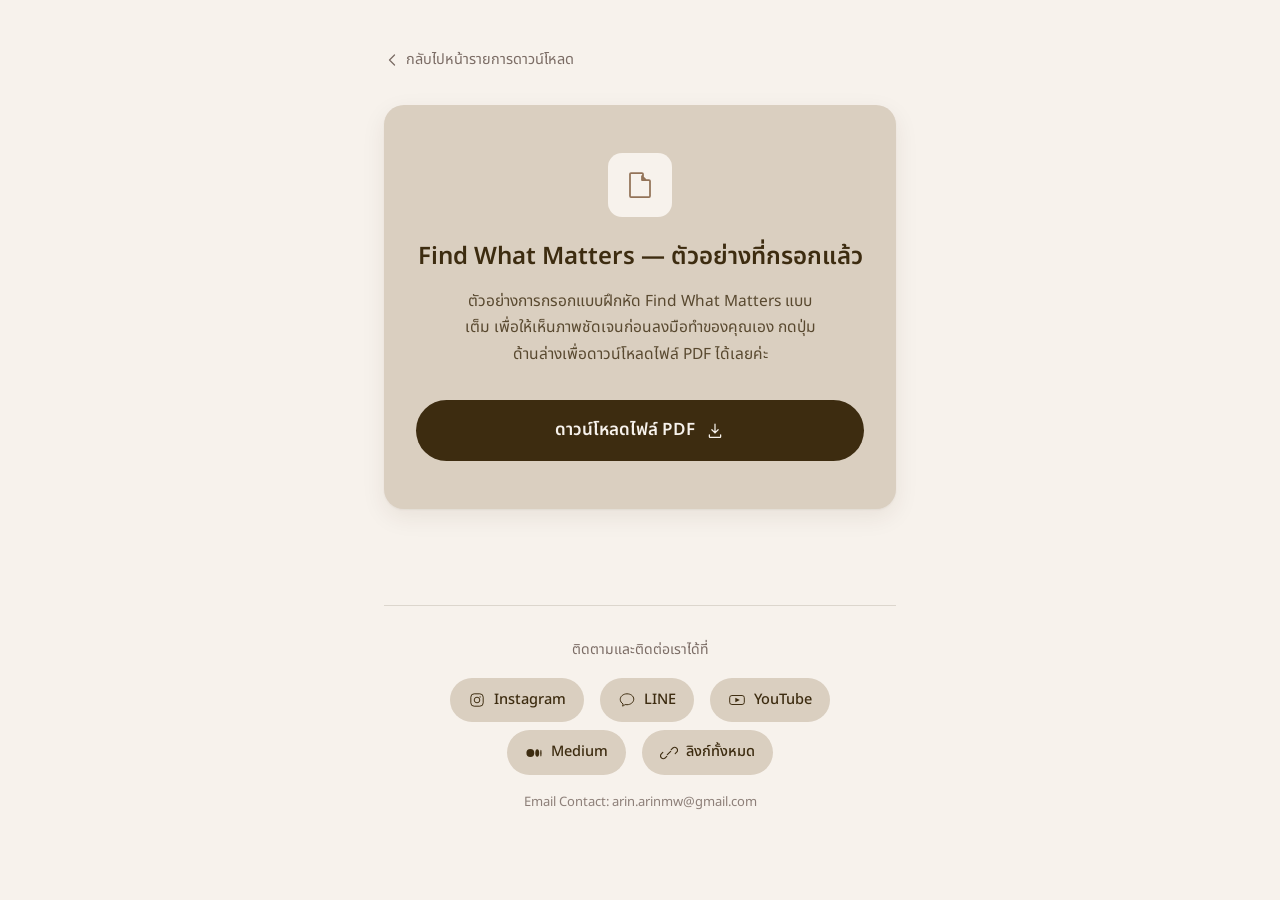
<file: download-free-example.html>
<!DOCTYPE html>
<html lang="th">
<head>
<meta charset="UTF-8" />
<meta name="viewport" content="width=device-width, initial-scale=1" />
<title>ดาวน์โหลด: Find What Matters ตัวอย่าง | Decode Work</title>
<meta name="robots" content="noindex" />
<link rel="preconnect" href="https://fonts.googleapis.com" />
<link rel="preconnect" href="https://fonts.gstatic.com" crossorigin />
<link href="https://fonts.googleapis.com/css2?family=Taviraj:wght@400;500;600;700&family=Noto+Sans+Thai:wght@400;500;600;700&display=swap" rel="stylesheet" />
<link rel="stylesheet" href="site.css" />
</head>
<body>
<div class="page page-narrow">

  <a class="back-link" href="free.html">
    <svg viewBox="0 0 256 256" fill="none" width="16" height="16" aria-hidden="true"><path d="M168 208 88 128l80-80" stroke="currentColor" stroke-width="20" stroke-linecap="round" stroke-linejoin="round"/></svg>
    กลับไปหน้ารายการดาวน์โหลด
  </a>

  <div class="download-card">
    <div class="card-icon" aria-hidden="true">
      <svg viewBox="0 0 256 256" fill="none" xmlns="http://www.w3.org/2000/svg"><path d="M200 88h-48V40a8 8 0 0 0-8-8H56a8 8 0 0 0-8 8v176a8 8 0 0 0 8 8h144a8 8 0 0 0 8-8V96a8 8 0 0 0-8-8Zm-56-32 32 32h-32Z" stroke="currentColor" stroke-width="14" stroke-linejoin="round"/></svg>
    </div>
    <h1>Find What Matters — ตัวอย่างที่กรอกแล้ว</h1>
    <p>ตัวอย่างการกรอกแบบฝึกหัด Find What Matters แบบเต็ม เพื่อให้เห็นภาพชัดเจนก่อนลงมือทำของคุณเอง กดปุ่มด้านล่างเพื่อดาวน์โหลดไฟล์ PDF ได้เลยค่ะ</p>
    <a class="btn btn-primary btn-large" href="Files/Find-What-Matters-Completed-Example-TH.pdf" download>
      ดาวน์โหลดไฟล์ PDF
      <svg viewBox="0 0 256 256" fill="none" aria-hidden="true"><path d="M128 152V40M88 112l40 40 40-40M56 176v24a8 8 0 0 0 8 8h128a8 8 0 0 0 8-8v-24" stroke="currentColor" stroke-width="16" stroke-linecap="round" stroke-linejoin="round"/></svg>
    </a>
  </div>

  <footer class="site-footer">
    <p>ติดตามและติดต่อเราได้ที่</p>
    <div class="social-links">
      <a class="social-link" href="https://www.instagram.com/arin.arinmw" target="_blank" rel="noopener">
        <svg viewBox="0 0 256 256" fill="none" aria-hidden="true"><rect x="40" y="40" width="176" height="176" rx="48" stroke="currentColor" stroke-width="14"/><circle cx="128" cy="128" r="40" stroke="currentColor" stroke-width="14"/><circle cx="172" cy="84" r="9" fill="currentColor"/></svg>
        Instagram
      </a>
      <a class="social-link" href="https://line.me/R/ti/p/@876jysiy?ts=08031747&amp;oat_content=url" target="_blank" rel="noopener">
        <svg viewBox="0 0 256 256" fill="none" aria-hidden="true"><path d="M128 40c-52.9 0-96 35.5-96 79.3 0 26.9 16.3 50.6 41.1 65.2-1.8 6.4-6.6 23.3-7.6 27-1.2 4.5 1.7 4.5 3.5 3.3 1.4-.9 22.7-15.4 32-21.7 8.7 1.3 17.7 2 27 2 52.9 0 96-35.5 96-79.3S180.9 40 128 40Z" stroke="currentColor" stroke-width="14" stroke-linejoin="round"/></svg>
        LINE
      </a>
      <a class="social-link" href="https://www.youtube.com/@nobuglife" target="_blank" rel="noopener">
        <svg viewBox="0 0 256 256" fill="none" aria-hidden="true"><rect x="24" y="64" width="208" height="128" rx="32" stroke="currentColor" stroke-width="14"/><path d="M104 96l64 32-64 32Z" fill="currentColor"/></svg>
        YouTube
      </a>
      <a class="social-link" href="https://medium.com/@arin.arinmw" target="_blank" rel="noopener">
        <svg viewBox="0 0 256 256" fill="none" aria-hidden="true"><circle cx="76" cy="128" r="56" fill="currentColor"/><ellipse cx="174" cy="128" rx="28" ry="54" fill="currentColor"/><ellipse cx="226" cy="128" rx="10" ry="48" fill="currentColor"/></svg>
        Medium
      </a>
      <a class="social-link" href="https://linktr.ee/arinmw" target="_blank" rel="noopener">
        <svg viewBox="0 0 256 256" fill="none" aria-hidden="true"><path d="M104 152l48-48M96 176l-24 24a40 40 0 0 1-56-56l24-24M160 80l24-24a40 40 0 0 1 56 56l-24 24" stroke="currentColor" stroke-width="16" stroke-linecap="round" stroke-linejoin="round"/></svg>
        ลิงก์ทั้งหมด
      </a>
    </div>
    <p class="copyright">Email Contact: arin.arinmw@gmail.com</p>
  </footer>

</div>
</body>
</html>
</file>
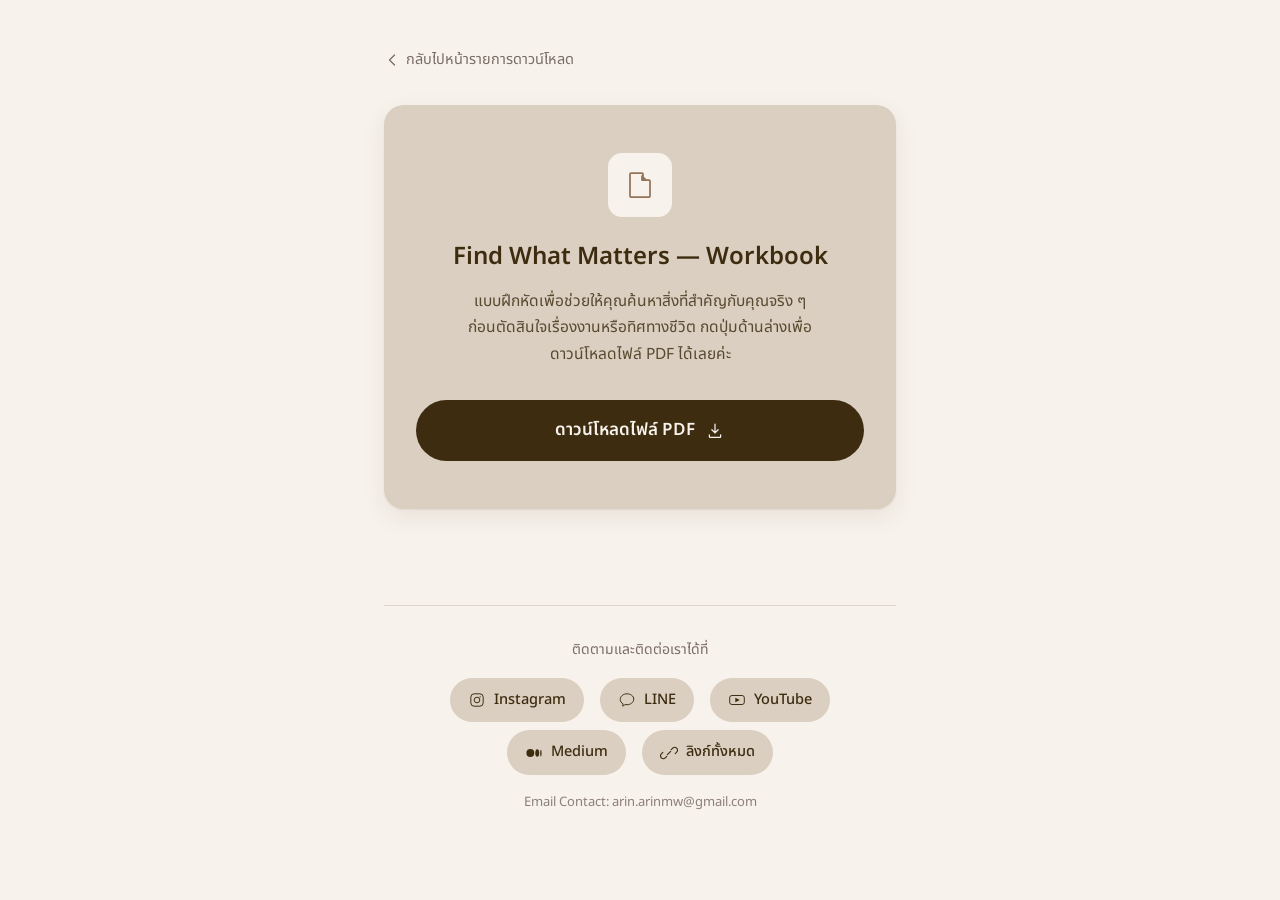
<file: download-free-workbook.html>
<!DOCTYPE html>
<html lang="th">
<head>
<meta charset="UTF-8" />
<meta name="viewport" content="width=device-width, initial-scale=1" />
<title>ดาวน์โหลด: Find What Matters Workbook | Decode Work</title>
<meta name="robots" content="noindex" />
<link rel="preconnect" href="https://fonts.googleapis.com" />
<link rel="preconnect" href="https://fonts.gstatic.com" crossorigin />
<link href="https://fonts.googleapis.com/css2?family=Taviraj:wght@400;500;600;700&family=Noto+Sans+Thai:wght@400;500;600;700&display=swap" rel="stylesheet" />
<link rel="stylesheet" href="site.css" />
</head>
<body>
<div class="page page-narrow">

  <a class="back-link" href="free.html">
    <svg viewBox="0 0 256 256" fill="none" width="16" height="16" aria-hidden="true"><path d="M168 208 88 128l80-80" stroke="currentColor" stroke-width="20" stroke-linecap="round" stroke-linejoin="round"/></svg>
    กลับไปหน้ารายการดาวน์โหลด
  </a>

  <div class="download-card">
    <div class="card-icon" aria-hidden="true">
      <svg viewBox="0 0 256 256" fill="none" xmlns="http://www.w3.org/2000/svg"><path d="M200 88h-48V40a8 8 0 0 0-8-8H56a8 8 0 0 0-8 8v176a8 8 0 0 0 8 8h144a8 8 0 0 0 8-8V96a8 8 0 0 0-8-8Zm-56-32 32 32h-32Z" stroke="currentColor" stroke-width="14" stroke-linejoin="round"/></svg>
    </div>
    <h1>Find What Matters — Workbook</h1>
    <p>แบบฝึกหัดเพื่อช่วยให้คุณค้นหาสิ่งที่สำคัญกับคุณจริง ๆ ก่อนตัดสินใจเรื่องงานหรือทิศทางชีวิต กดปุ่มด้านล่างเพื่อดาวน์โหลดไฟล์ PDF ได้เลยค่ะ</p>
    <a class="btn btn-primary btn-large" href="Files/Find-What-Matters-Workbook-TH.pdf" download>
      ดาวน์โหลดไฟล์ PDF
      <svg viewBox="0 0 256 256" fill="none" aria-hidden="true"><path d="M128 152V40M88 112l40 40 40-40M56 176v24a8 8 0 0 0 8 8h128a8 8 0 0 0 8-8v-24" stroke="currentColor" stroke-width="16" stroke-linecap="round" stroke-linejoin="round"/></svg>
    </a>
  </div>

  <footer class="site-footer">
    <p>ติดตามและติดต่อเราได้ที่</p>
    <div class="social-links">
      <a class="social-link" href="https://www.instagram.com/arin.arinmw" target="_blank" rel="noopener">
        <svg viewBox="0 0 256 256" fill="none" aria-hidden="true"><rect x="40" y="40" width="176" height="176" rx="48" stroke="currentColor" stroke-width="14"/><circle cx="128" cy="128" r="40" stroke="currentColor" stroke-width="14"/><circle cx="172" cy="84" r="9" fill="currentColor"/></svg>
        Instagram
      </a>
      <a class="social-link" href="https://line.me/R/ti/p/@876jysiy?ts=08031747&amp;oat_content=url" target="_blank" rel="noopener">
        <svg viewBox="0 0 256 256" fill="none" aria-hidden="true"><path d="M128 40c-52.9 0-96 35.5-96 79.3 0 26.9 16.3 50.6 41.1 65.2-1.8 6.4-6.6 23.3-7.6 27-1.2 4.5 1.7 4.5 3.5 3.3 1.4-.9 22.7-15.4 32-21.7 8.7 1.3 17.7 2 27 2 52.9 0 96-35.5 96-79.3S180.9 40 128 40Z" stroke="currentColor" stroke-width="14" stroke-linejoin="round"/></svg>
        LINE
      </a>
      <a class="social-link" href="https://www.youtube.com/@nobuglife" target="_blank" rel="noopener">
        <svg viewBox="0 0 256 256" fill="none" aria-hidden="true"><rect x="24" y="64" width="208" height="128" rx="32" stroke="currentColor" stroke-width="14"/><path d="M104 96l64 32-64 32Z" fill="currentColor"/></svg>
        YouTube
      </a>
      <a class="social-link" href="https://medium.com/@arin.arinmw" target="_blank" rel="noopener">
        <svg viewBox="0 0 256 256" fill="none" aria-hidden="true"><circle cx="76" cy="128" r="56" fill="currentColor"/><ellipse cx="174" cy="128" rx="28" ry="54" fill="currentColor"/><ellipse cx="226" cy="128" rx="10" ry="48" fill="currentColor"/></svg>
        Medium
      </a>
      <a class="social-link" href="https://linktr.ee/arinmw" target="_blank" rel="noopener">
        <svg viewBox="0 0 256 256" fill="none" aria-hidden="true"><path d="M104 152l48-48M96 176l-24 24a40 40 0 0 1-56-56l24-24M160 80l24-24a40 40 0 0 1 56 56l-24 24" stroke="currentColor" stroke-width="16" stroke-linecap="round" stroke-linejoin="round"/></svg>
        ลิงก์ทั้งหมด
      </a>
    </div>
    <p class="copyright">Email Contact: arin.arinmw@gmail.com</p>
  </footer>

</div>
</body>
</html>
</file>
<file: site.css>
/* Decode Work — shared styles for standalone download pages */

:root {
  --bg: #f7f2ec;
  --surface: #dacfc0;
  --surface-hover: #d1c4b2;
  --text: #3d2c10;
  --text-muted: #7b6c65;
  --accent: #937358;
  --accent-strong: #6a5139;
  --accent-soft: #8c7e70;
  --btn-primary-bg: #3d2c10;
  --btn-primary-bg-hover: #2b1f0b;
  --btn-primary-text: #f7f2ec;
  --hairline: rgba(61, 44, 16, 0.14);
  --shadow-card: 0 1px 2px rgba(61, 44, 16, 0.06), 0 8px 24px rgba(61, 44, 16, 0.08);
  --radius-lg: 20px;
  --radius-md: 14px;
  --radius-full: 999px;
  --space-1: 8px;
  --space-2: 16px;
  --space-3: 24px;
  --space-4: 32px;
  --space-5: 48px;
  --space-6: 64px;
  --space-7: 96px;
  --font-display: "IBM Plex Sans Thai", "Noto Sans Thai", serif;
  --font-body: "Noto Sans Thai", "IBM Plex Sans Thai", sans-serif;
}

*,
*::before,
*::after {
  box-sizing: border-box;
}

html {
  -webkit-text-size-adjust: 100%;
  scroll-behavior: smooth;
}

section[id] {
  scroll-margin-top: var(--space-3);
}

body {
  margin: 0;
  background: var(--bg);
  color: var(--text);
  font-family: var(--font-body);
  font-size: 16px;
  line-height: 1.7;
  -webkit-font-smoothing: antialiased;
}

img {
  max-width: 100%;
  display: block;
}

h1,
h2,
h3,
h4 {
  font-family: var(--font-display);
  color: var(--text);
  font-weight: 600;
  line-height: 1.35;
  margin: 0;
  text-wrap: balance;
}

p {
  margin: 0;
}

a {
  color: inherit;
}

a:focus-visible,
button:focus-visible {
  outline: 3px solid var(--text);
  outline-offset: 3px;
  border-radius: 6px;
}

@media (prefers-reduced-motion: reduce) {
  * {
    animation-duration: 0.001ms !important;
    animation-iteration-count: 1 !important;
    transition-duration: 0.001ms !important;
    scroll-behavior: auto !important;
  }
}

.page {
  position: relative;
  max-width: 760px;
  margin: 0 auto;
  padding: var(--space-5) var(--space-3) var(--space-6);
}

/* Language switch (EN / TH) */

html[lang="en"] [data-lang="th"],
html[lang="th"] [data-lang="en"] {
  display: none !important;
}

.lang-toggle {
  position: absolute;
  top: var(--space-2);
  right: var(--space-3);
  display: inline-flex;
  padding: 3px;
  border-radius: var(--radius-full);
  background: var(--surface);
}

.lang-toggle button {
  min-height: 34px;
  padding: 6px 14px;
  border: 0;
  border-radius: var(--radius-full);
  background: transparent;
  color: var(--text);
  font-family: var(--font-body);
  font-size: 13px;
  font-weight: 600;
  letter-spacing: 0.06em;
  cursor: pointer;
  transition: background-color 200ms ease, color 200ms ease;
}

.lang-toggle button[aria-pressed="true"] {
  background: var(--btn-primary-bg);
  color: var(--btn-primary-text);
}

.lang-toggle button:focus-visible {
  outline: 3px solid var(--text);
  outline-offset: 2px;
}

html[lang="th"] .topic-takeaway-label {
  letter-spacing: 0;
  font-size: 13px;
}

.page-narrow {
  max-width: 560px;
}

/* Hero / welcome section */

.hero {
  text-align: center;
  padding-bottom: var(--space-5);
}

.eyebrow {
  font-family: var(--font-body);
  font-size: 13px;
  font-weight: 600;
  letter-spacing: 0.16em;
  color: var(--accent);
  text-transform: uppercase;
  margin-bottom: var(--space-3);
}

.avatar {
  width: 104px;
  height: 104px;
  border-radius: 50%;
  object-fit: cover;
  margin: 0 auto var(--space-3);
  box-shadow: var(--shadow-card);
}

.hero h1 {
  font-size: clamp(28px, 4vw, 36px);
  margin-bottom: var(--space-2);
}

.welcome-text {
  color: var(--text-muted);
  font-size: 17px;
  max-width: 52ch;
  margin: 0 auto;
}

.hero-signature {
  margin-top: var(--space-3);
  font-size: 15px;
  color: var(--text-muted);
}

.hero-signature strong {
  color: var(--text);
}

/* Homepage speaker hero */

.hero-thai-name {
  margin: calc(-1 * var(--space-1)) 0 var(--space-2);
  font-size: 15px;
  color: var(--text-muted);
}

.hero-role {
  font-size: 15px;
  font-weight: 600;
  letter-spacing: 0.03em;
  color: var(--accent-strong);
  margin-bottom: var(--space-2);
  text-wrap: balance;
}

.hero-tagline {
  font-size: clamp(19px, 2.6vw, 22px);
  font-weight: 500;
  line-height: 1.45;
  color: var(--text);
  max-width: 34ch;
  margin: 0 auto var(--space-4);
  text-wrap: balance;
}

.hero-bio {
  max-width: 60ch;
  margin: 0 auto;
  text-align: left;
  font-size: 16px;
  color: var(--text);
  opacity: 0.85;
}

.hero-bio p + p {
  margin-top: var(--space-2);
}

.hero-actions {
  display: flex;
  flex-wrap: wrap;
  justify-content: center;
  gap: 12px;
  margin-top: var(--space-4);
}

.hero-actions .btn {
  font-size: 15px;
  padding: 12px 16px;
}

.hero-actions .btn-primary {
  align-self: auto;
  border: 2px solid transparent;
}

/* Resource list */

.section-heading {
  font-size: 22px;
  text-align: center;
  margin-bottom: var(--space-4);
}

.cards {
  list-style: none;
  margin: 0;
  padding: 0;
  display: grid;
  gap: var(--space-3);
}

.card {
  background: var(--surface);
  border-radius: var(--radius-lg);
  padding: var(--space-4);
  box-shadow: var(--shadow-card);
  display: flex;
  flex-direction: column;
  gap: var(--space-2);
}

.card-icon {
  width: 48px;
  height: 48px;
  border-radius: var(--radius-md);
  background: var(--bg);
  display: flex;
  align-items: center;
  justify-content: center;
  color: var(--accent);
  flex-shrink: 0;
}

.card-icon svg {
  width: 24px;
  height: 24px;
}

.card h3 {
  font-size: 19px;
}

.card p {
  color: var(--text);
  opacity: 0.82;
  font-size: 15.5px;
}

/* Buttons */

.btn {
  display: inline-flex;
  align-items: center;
  justify-content: center;
  gap: 10px;
  border: none;
  border-radius: var(--radius-full);
  font-family: var(--font-body);
  font-size: 16px;
  font-weight: 600;
  padding: 14px 28px;
  min-height: 48px;
  cursor: pointer;
  text-decoration: none;
  transition: background-color 200ms ease, transform 150ms ease;
}

.btn svg {
  width: 20px;
  height: 20px;
  flex-shrink: 0;
}

.btn-primary {
  background: var(--btn-primary-bg);
  color: var(--btn-primary-text);
  align-self: flex-start;
}

.btn-primary:hover {
  background: var(--btn-primary-bg-hover);
}

.btn-primary:active {
  transform: scale(0.98);
}

.btn-large {
  width: 100%;
  font-size: 17px;
  padding: 16px 28px;
}

/* Download confirmation card */

.download-card {
  background: var(--surface);
  border-radius: var(--radius-lg);
  padding: var(--space-5) var(--space-4);
  box-shadow: var(--shadow-card);
  text-align: center;
  display: flex;
  flex-direction: column;
  align-items: center;
  gap: var(--space-2);
}

.download-card .card-icon {
  width: 64px;
  height: 64px;
  margin-bottom: var(--space-1);
}

.download-card .card-icon svg {
  width: 32px;
  height: 32px;
}

.download-card h1 {
  font-size: 24px;
}

.download-card p {
  color: var(--text);
  opacity: 0.82;
  font-size: 15.5px;
  max-width: 40ch;
}

.download-card .btn {
  margin-top: var(--space-2);
}

.back-link {
  display: inline-flex;
  align-items: center;
  gap: 6px;
  color: var(--text-muted);
  text-decoration: none;
  font-size: 14.5px;
  margin-bottom: var(--space-4);
}

.back-link:hover {
  color: var(--text);
  text-decoration: underline;
}

/* Footer */

.site-footer {
  margin-top: var(--space-7);
  padding-top: var(--space-4);
  border-top: 1px solid var(--hairline);
  text-align: center;
  color: var(--text-muted);
  font-size: 14px;
}

.social-links {
  display: flex;
  flex-wrap: wrap;
  justify-content: center;
  gap: var(--space-1) var(--space-2);
  margin: var(--space-2) 0;
}

.social-link {
  display: inline-flex;
  align-items: center;
  gap: 8px;
  padding: 10px 18px;
  min-height: 44px;
  border-radius: var(--radius-full);
  background: var(--surface);
  color: var(--text);
  text-decoration: none;
  font-size: 14.5px;
  font-weight: 500;
  transition: background-color 200ms ease;
}

.social-link:hover {
  background: var(--accent-soft);
  color: var(--bg);
}

.social-link svg {
  width: 18px;
  height: 18px;
}

.copyright {
  margin-top: var(--space-2);
  font-size: 13px;
  opacity: 0.85;
}

/* Course hero banner */

.course-banner {
  border-radius: var(--radius-lg);
  overflow: hidden;
  box-shadow: var(--shadow-card);
  margin-bottom: var(--space-4);
}

/* Portfolio page — section blocks */

.section-block {
  margin-bottom: var(--space-6);
}

.section-intro {
  color: var(--text);
  opacity: 0.85;
  font-size: 15.5px;
  text-align: center;
  max-width: 56ch;
  margin: 0 auto var(--space-3);
}

/* Homepage parts: each groups related sections */

.part {
  margin-bottom: var(--space-6);
}

.part--divided {
  padding-top: var(--space-6);
  border-top: 1px solid var(--hairline);
}

.part-heading {
  font-size: clamp(26px, 3.4vw, 30px);
  text-align: center;
  margin-bottom: var(--space-3);
}

.part .section-block {
  margin: var(--space-6) 0 0;
}

.part > .section-intro + .section-block {
  margin-top: var(--space-5);
}

.part .section-heading {
  font-size: 20px;
}

/* Speaking topics */

.topic-list {
  list-style: none;
  margin: 0;
  padding: 0;
  display: grid;
  gap: 10px;
}

.topic-item {
  background: var(--surface);
  border-radius: var(--radius-md);
  box-shadow: var(--shadow-card);
}

.topic-item summary {
  display: flex;
  align-items: center;
  gap: 16px;
  padding: 14px 18px;
  border-radius: var(--radius-md);
  cursor: pointer;
  list-style: none;
}

.topic-item summary::-webkit-details-marker {
  display: none;
}

.topic-item summary:focus-visible {
  outline: 3px solid var(--text);
  outline-offset: 3px;
}

.topic-number {
  flex-shrink: 0;
  width: 24px;
  font-size: 13px;
  font-weight: 600;
  letter-spacing: 0.08em;
  color: var(--accent-strong);
}

.topic-head {
  flex: 1;
  display: flex;
  flex-direction: column;
  min-width: 0;
}

.topic-title {
  font-family: var(--font-display);
  font-size: 17px;
  font-weight: 600;
  line-height: 1.4;
}

.topic-subtitle {
  font-size: 14.5px;
  font-weight: 500;
  line-height: 1.5;
  color: var(--accent-strong);
}

.topic-toggle {
  flex-shrink: 0;
  display: grid;
  place-items: center;
  width: 32px;
  height: 32px;
  border-radius: 50%;
  background: var(--bg);
  color: var(--text);
  transition: background-color 200ms ease;
}

.topic-toggle svg {
  width: 18px;
  height: 18px;
  transition: transform 200ms ease;
}

.topic-item summary:hover .topic-toggle {
  background: #ffffff;
}

.topic-item[open] .topic-toggle svg {
  transform: rotate(180deg);
}

.topic-body {
  display: grid;
  gap: 12px;
  padding: 0 18px 18px 58px;
}

.topic-desc {
  font-size: 15px;
  line-height: 1.65;
  color: var(--text);
  opacity: 0.85;
}

.topic-takeaway {
  padding: 12px 14px;
  border-radius: var(--radius-md);
  background: rgba(247, 242, 236, 0.6);
  font-size: 14.5px;
  line-height: 1.6;
  color: var(--text);
}

.topic-takeaway-label {
  display: block;
  margin-bottom: 2px;
  font-size: 12px;
  font-weight: 600;
  letter-spacing: 0.12em;
  text-transform: uppercase;
  color: var(--accent-strong);
}

/* Session formats */

.format-grid {
  list-style: none;
  margin: 0;
  padding: 0;
  display: grid;
  grid-template-columns: repeat(auto-fit, minmax(min(100%, 200px), 1fr));
  gap: 12px;
}

.format-card {
  display: grid;
  grid-template-columns: auto 1fr;
  column-gap: 12px;
  row-gap: 4px;
  align-content: start;
  background: var(--surface);
  border-radius: var(--radius-md);
  padding: 14px 16px;
  box-shadow: var(--shadow-card);
}

.format-card .card-icon {
  width: 34px;
  height: 34px;
  border-radius: 10px;
}

.format-card .card-icon svg {
  width: 18px;
  height: 18px;
}

.format-card h4 {
  align-self: center;
  font-size: 15px;
  line-height: 1.4;
}

.format-card p {
  grid-column: 1 / -1;
  margin-top: 6px;
  font-size: 13.5px;
  line-height: 1.55;
  color: var(--text);
  opacity: 0.85;
}

.session-notes {
  display: grid;
  grid-template-columns: repeat(auto-fit, minmax(min(100%, 280px), 1fr));
  gap: 12px;
  margin-top: 12px;
}

.session-note {
  border: 1px solid var(--hairline);
  border-radius: var(--radius-md);
  padding: 14px 16px;
}

.session-note h4 {
  font-size: 14.5px;
  margin-bottom: 4px;
}

.session-note p {
  font-size: 13.5px;
  line-height: 1.55;
  color: var(--text);
  opacity: 0.85;
}

/* Arin in action — gallery */

.gallery-sub {
  display: flex;
  align-items: center;
  gap: 12px;
  margin: var(--space-4) 0 var(--space-2);
  font-size: 16px;
}

.gallery-sub::after {
  content: "";
  flex: 1;
  height: 1px;
  background: var(--hairline);
}

.video-feature {
  display: grid;
  gap: var(--space-3);
}

.video-grid {
  display: grid;
  grid-template-columns: repeat(auto-fit, minmax(min(100%, 220px), 1fr));
  gap: var(--space-2);
}

.video-card {
  display: flex;
  flex-direction: column;
  gap: 10px;
}

.video-thumb {
  position: relative;
  display: grid;
  place-items: center;
  width: 100%;
  aspect-ratio: 16 / 9;
  padding: 0;
  border: 0;
  border-radius: var(--radius-md);
  overflow: hidden;
  background: var(--btn-primary-bg);
  box-shadow: var(--shadow-card);
  cursor: pointer;
}

.video-thumb img {
  position: absolute;
  inset: 0;
  width: 100%;
  height: 100%;
  object-fit: cover;
}

.play {
  position: relative;
  display: grid;
  place-items: center;
  width: 56px;
  height: 56px;
  border-radius: 50%;
  background: rgba(247, 242, 236, 0.94);
  color: var(--text);
  box-shadow: 0 4px 16px rgba(0, 0, 0, 0.25);
  transition: transform 150ms ease;
}

.play svg {
  width: 22px;
  height: 22px;
  margin-left: 3px;
}

.video-card--feature .play {
  width: 72px;
  height: 72px;
}

.video-card--feature .play svg {
  width: 28px;
  height: 28px;
}

.video-thumb:hover .play {
  transform: scale(1.06);
}

.video-duration {
  position: absolute;
  right: 10px;
  bottom: 10px;
  padding: 2px 6px;
  border-radius: 4px;
  background: rgba(0, 0, 0, 0.75);
  color: #ffffff;
  font-size: 12px;
  line-height: 1.5;
}

.video-frame {
  display: block;
  width: 100%;
  aspect-ratio: 16 / 9;
  border: 0;
  border-radius: var(--radius-md);
  box-shadow: var(--shadow-card);
}

.video-title {
  font-size: 15px;
  font-weight: 600;
  line-height: 1.5;
  color: var(--text);
  text-decoration: none;
}

.video-title:hover {
  text-decoration: underline;
}

.video-card--feature .video-title {
  font-size: 17px;
}

.photo-grid {
  list-style: none;
  margin: 0;
  padding: 0;
  display: grid;
  grid-template-columns: repeat(2, 1fr);
  gap: var(--space-3) var(--space-2);
}

.photo-grid figure {
  margin: 0;
}

.photo-grid img {
  width: 100%;
  height: auto;
  aspect-ratio: 4 / 3;
  object-fit: cover;
  border-radius: var(--radius-md);
  box-shadow: var(--shadow-card);
  background: var(--surface);
}

.photo-grid figcaption {
  margin-top: 10px;
  font-size: 13.5px;
  line-height: 1.5;
  color: var(--text);
  opacity: 0.85;
}

.photo-grid figcaption strong {
  display: block;
  font-size: 14px;
  font-weight: 600;
}

/* Contact */

.contact-card {
  background: var(--btn-primary-bg);
  color: var(--btn-primary-text);
  border-radius: var(--radius-lg);
  padding: var(--space-5) var(--space-4);
  box-shadow: var(--shadow-card);
  text-align: center;
}

.contact-card h2 {
  color: var(--btn-primary-text);
  font-size: 24px;
  margin-bottom: var(--space-2);
}

.contact-lead {
  max-width: 50ch;
  margin: 0 auto;
  font-size: 16px;
  opacity: 0.9;
}

.contact-lead + .contact-lead {
  margin-top: var(--space-1);
}

.btn-light {
  margin-top: var(--space-4);
  background: var(--bg);
  color: var(--text);
}

.btn-light:hover {
  background: #ffffff;
}

.btn-light:active {
  transform: scale(0.98);
}

.contact-email {
  margin-top: 12px;
  font-size: 14px;
  opacity: 0.8;
}

.contact-card a:focus-visible {
  outline-color: var(--btn-primary-text);
}

.contact-brief {
  max-width: 480px;
  margin: var(--space-4) auto 0;
  padding-top: var(--space-3);
  border-top: 1px solid rgba(247, 242, 236, 0.2);
  text-align: left;
}

.contact-brief-title {
  font-weight: 600;
  margin-bottom: var(--space-1);
}

.contact-list {
  list-style: none;
  margin: 0;
  padding: 0;
  display: grid;
  gap: 6px;
}

.contact-list li {
  position: relative;
  padding-left: 22px;
  font-size: 15px;
  line-height: 1.6;
  opacity: 0.9;
}

.contact-list li::before {
  content: "";
  position: absolute;
  left: 2px;
  top: 9px;
  width: 7px;
  height: 7px;
  border-radius: 50%;
  background: var(--surface);
}

/* Timeline */

.timeline {
  list-style: none;
  margin: 0;
  padding: 0;
  position: relative;
}

.timeline::before {
  content: "";
  position: absolute;
  left: 7px;
  top: 8px;
  bottom: 8px;
  width: 2px;
  background: var(--hairline);
}

.timeline-item {
  position: relative;
  padding-left: 32px;
  padding-bottom: var(--space-4);
}

.timeline-item:last-child {
  padding-bottom: 0;
}

.timeline-marker {
  position: absolute;
  left: 0;
  top: 6px;
  width: 16px;
  height: 16px;
  border-radius: 50%;
  background: var(--bg);
  border: 3px solid var(--accent);
}

.timeline-role {
  font-weight: 600;
  font-size: 16.5px;
  color: var(--text);
  display: block;
}

.timeline-company {
  color: var(--accent);
  font-weight: 600;
}

.timeline-date {
  font-size: 13.5px;
  color: var(--text-muted);
  margin: 3px 0 8px;
}

.timeline-desc {
  font-size: 15px;
  color: var(--text);
  opacity: 0.82;
}

/* Certification group headings */

.cert-group-heading {
  display: flex;
  align-items: center;
  gap: 12px;
  margin: var(--space-5) 0 var(--space-3);
  font-size: 17px;
  letter-spacing: 0.01em;
}

.cert-group-heading--first {
  margin-top: 0;
}

.cert-group-heading::after {
  content: "";
  flex: 1 1 auto;
  height: 1px;
  background: var(--hairline);
}

.cert-group-icon {
  width: 34px;
  height: 34px;
  border-radius: 50%;
  background: var(--surface);
  color: var(--accent);
  display: flex;
  align-items: center;
  justify-content: center;
  flex-shrink: 0;
}

.cert-group-icon svg {
  width: 17px;
  height: 17px;
}

/* Certification badges */

.badge-grid {
  list-style: none;
  margin: 0;
  padding: 0;
  display: grid;
  grid-template-columns: repeat(auto-fill, minmax(220px, 1fr));
  gap: var(--space-2);
  justify-content: start;
}

.badge {
  display: flex;
  align-items: center;
  gap: 12px;
  background: var(--surface);
  border-radius: var(--radius-md);
  padding: 14px 16px;
  min-height: 102px;
  font-size: 14.5px;
  color: var(--text);
  box-shadow: var(--shadow-card);
}

.badge svg {
  color: var(--accent);
  flex-shrink: 0;
  width: 22px;
  height: 22px;
}

/* Course badges */

.course-grid {
  list-style: none;
  margin: 0;
  padding: 0;
  display: grid;
  grid-template-columns: repeat(auto-fill, minmax(min(100%, 220px), 1fr));
  gap: var(--space-2);
}

.course-badge {
  display: flex;
  flex-direction: column;
  height: 100%;
  overflow: hidden;
  background: var(--surface);
  border-radius: var(--radius-md);
  box-shadow: var(--shadow-card);
  color: var(--text);
  text-decoration: none;
  transition: background-color 200ms ease, transform 150ms ease;
}

.course-badge:hover {
  background: var(--surface-hover);
}

.course-badge:active {
  transform: scale(0.98);
}

.course-badge-thumb {
  display: block;
  width: 100%;
  height: auto;
  aspect-ratio: 16 / 9;
  object-fit: cover;
  background: var(--surface-hover);
}

.course-badge-text {
  flex: 1;
  display: flex;
  flex-direction: column;
  gap: 2px;
  min-width: 0;
  padding: 12px 16px 14px;
}

.course-badge-title {
  font-size: 14.5px;
  font-weight: 600;
  line-height: 1.45;
}

.course-badge-sub {
  font-size: 13.5px;
  line-height: 1.5;
  opacity: 0.85;
}

.course-badge-platform {
  display: inline-flex;
  align-items: center;
  gap: 5px;
  margin-top: auto;
  padding-top: 6px;
  font-size: 13px;
  font-weight: 600;
  color: var(--accent-strong);
}

.course-badge-platform svg {
  width: 13px;
  height: 13px;
}

.education-note {
  margin-top: var(--space-4);
  font-size: 14.5px;
  color: var(--text-muted);
  text-align: center;
  max-width: 72ch;
  margin-left: auto;
  margin-right: auto;
}

.nowrap {
  white-space: nowrap;
}

/* Outline button variant */

.btn-outline {
  background: transparent;
  border: 2px solid var(--btn-primary-bg);
  color: var(--btn-primary-bg);
}

.btn-outline:hover {
  background: var(--btn-primary-bg);
  color: var(--btn-primary-text);
}

@media (max-width: 480px) {
  .page {
    padding: var(--space-4) var(--space-2) var(--space-5);
  }

  .card,
  .download-card {
    padding: var(--space-3);
  }

  .contact-card {
    padding: var(--space-4) var(--space-3);
  }

  .lang-toggle {
    top: 12px;
    right: var(--space-2);
  }

  .lang-toggle + .hero {
    padding-top: 28px;
  }

  .hero-actions {
    flex-direction: column;
    gap: 12px;
  }

  .hero-actions .btn {
    width: 100%;
  }

  .topic-item summary {
    gap: 12px;
    padding: 14px;
  }

  .topic-body {
    padding: 0 14px 16px;
  }
}
</file>
